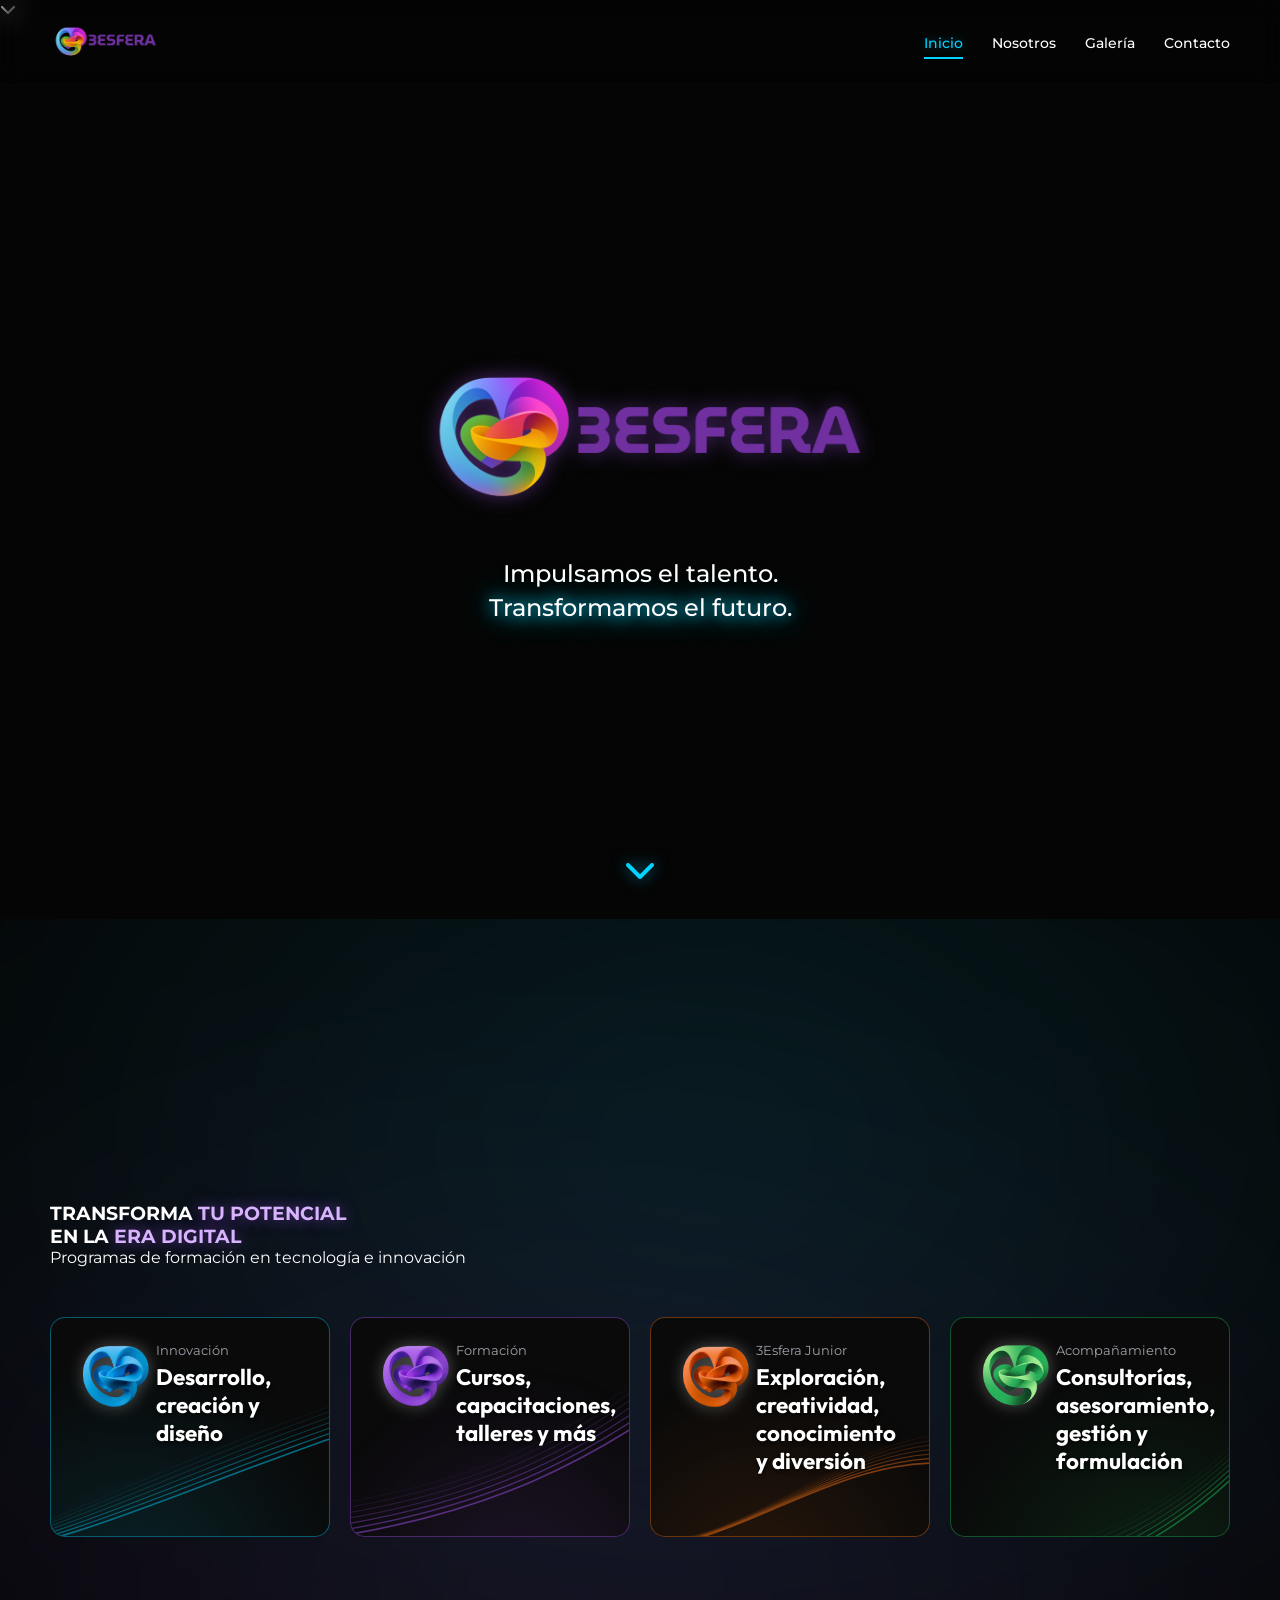
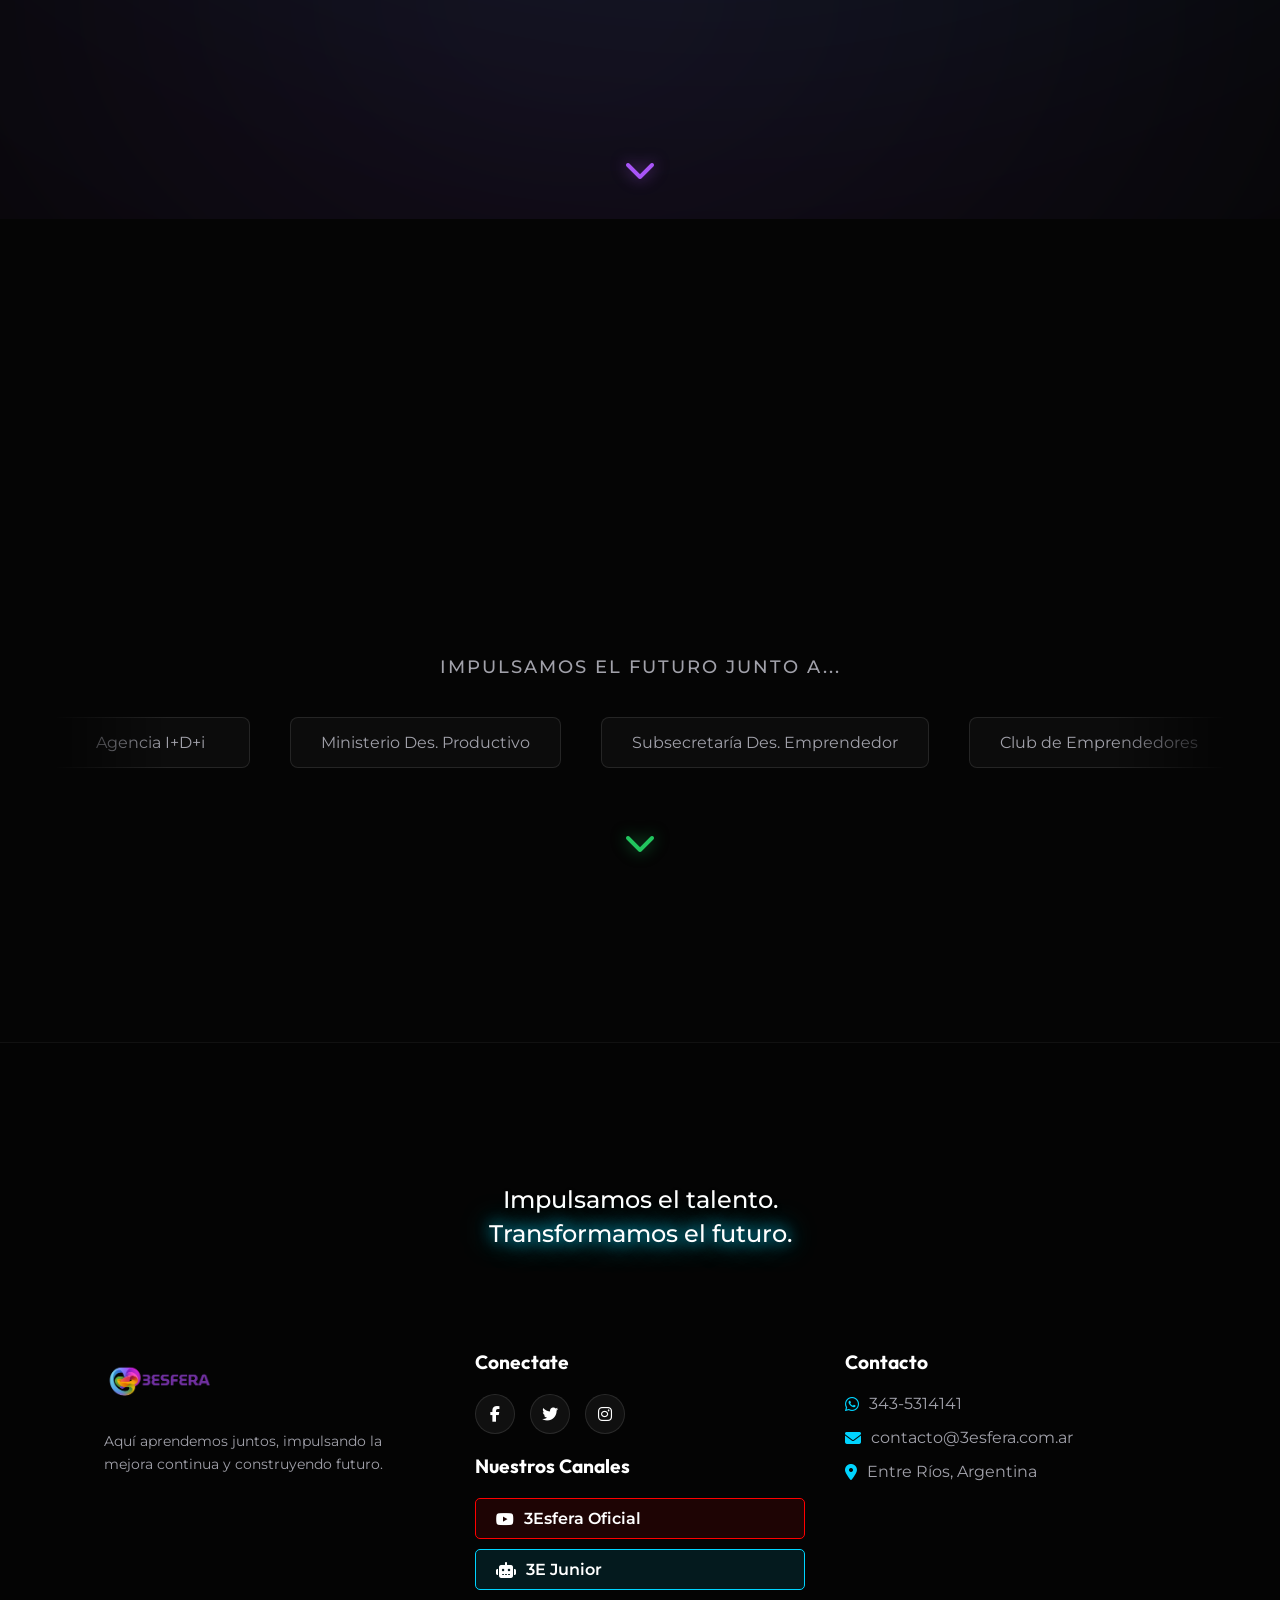
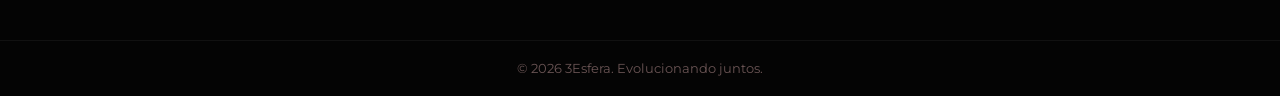
<file: index.html>
<!DOCTYPE html>
<html lang="es">
<head>
    <meta charset="UTF-8">
    <meta name="viewport" content="width=device-width, initial-scale=1.0">
    <title>3Esfera | Inicio</title>
    <link href="https://fonts.googleapis.com/css2?family=Montserrat:wght@400;600;700&family=Outfit:wght@300;500;700&display=swap" rel="stylesheet">
    <link rel="stylesheet" href="./style/style.css">
    <link rel="stylesheet" href="https://cdnjs.cloudflare.com/ajax/libs/font-awesome/6.4.0/css/all.min.css">
    <meta property="og:title" content="3Esfera | Hub de Innovación">
    <meta property="og:description" content="Impulsamos el talento y transformamos el futuro. Conocé nuestros trayectos formativos y servicios.">
    <meta property="og:image" content="https://3esfera.com.ar/assets/tu-imagen-de-portada.jpg">
    <meta property="og:url" content="https://3esfera.com.ar/">
    <link rel="icon" type="image/png" href="./assets/logo_youtube_3esfera.png">
    <meta name="description" content="3Esfera es un Hub de Innovación Abierta y Vinculación Ecosistémica. Impulsamos el talento y transformamos el futuro a través de la tecnología y la ciencia.">
</head>
<body>
    <div class="background-glow">
        <div class="glow-spot blue-top"></div>
        <div class="glow-spot orange-right"></div>
        <div class="glow-spot purple-mid"></div>
    </div>
    <div class="mobile-scroll-indicator" id="scrollIndicator">
        <div class="indicator-line"></div>
        <i class="fas fa-chevron-down"></i>
    </div>

    <nav class="navbar fade-in">
        <div class="logo-container">
            <a href="index.html"><img src="./assets/logo colores violeta.png" alt="3Esfera Logo" class="logo-img"></a>
        </div>
        <div class="nav-links" id="navLinks">
            <a href="index.html" class="active">Inicio</a>
            <a href="nosotros.html">Nosotros</a>
            <a href="galeria.html">Galería</a>
            <a href="contacto.html">Contacto</a>
            <!-- <button id="login-btn" class="nav-btn-glow">Acceso Alumnos</button> -->
        </div>
        <button class="mobile-menu-btn" id="mobileMenuBtn" aria-label="Abrir menú">
            <i class="fas fa-bars"></i>
        </button>
    </nav>
    <main>

    <section id="inicio" class="hero-section">
        <div class="hero-content scroll-animate">
            
            <div class="logo-anim-container">
                <span class="flare-top"></span>
                <img src="./assets/logo colores violeta.png" alt="3Esfera Logo" class="hero-main-logo">
                <span class="flare-bottom"></span>
            
            
                <h1 class="hero-title">Impulsamos el talento.<br><span class="text-glow-blue">Transformamos el futuro.</span></h1>
                <!-- <p class="hero-subtitle">En <span class="text-glow-blue"> 3Esfera</span> diseñamos experiencias educativas innovadoras en tecnología y habilidades digitales. La formulación y gention ágil de proyectos, procesos y equipos para empresas, instituciones y las nuevas generaciones. Aprender haciendo, crecer conectando. a través de la formación, la tecnología y el emprendedurismo colaborativo.</p> -->
                
            </div>
            <br>
            <!-- <a href="nosotros.html" class="cta-button blue-border">CONOCÉ NUESTRA MISIÓN</a> -->
        </div>
        <a href="#servicios" class="scroll-down-arrow arrow-blue"><i class="fas fa-chevron-down"></i></a>
    </section>

    <section id="servicios" class="courses-section">
        <div class="services-animated-bg">
            <div class="neon-wave wave-blue"></div>
            <div class="neon-wave wave-purple"></div>
        </div>
        <div class="courses-header scroll-animate">
            <h3>TRANSFORMA <span class="text-purple">TU POTENCIAL</span><br>EN LA <span class="text-purple">ERA DIGITAL</span></h3>
            <p>Programas de formación en tecnología e innovación</p>
            <!-- <button class="cta-small-button">VER TRAYECTOS</button> -->
        </div>
        <div class="cards-grid">
            <div class="course-card card-blue scroll-animate delay-1">
                <img src="./assets/azul.png" alt="Icono de Tecnología" class="card-image">
                <div class="card-content"><span class="card-label">Innovación</span><h3>Desarrollo, creación y diseño</h3></div>
            </div>
            <div class="course-card card-purple scroll-animate delay-2">
                <img src="./assets/violeta.png" alt="Icono de Tecnología" class="card-image">
                <div class="card-content"><span class="card-label">Formación</span><h3>Cursos, capacitaciones, talleres y más</h3></div>
            </div>
            <div class="course-card card-orange scroll-animate delay-3">
                <img src="./assets/naranja.png" alt="Icono de Tecnología" class="card-image">
                <div class="card-content"><span class="card-label">3Esfera Junior</span><h3>Exploración, creatividad, conocimiento y diversión</h3></div>
            </div>
            <div class="course-card card-green scroll-animate delay-4">
                <img src="./assets/verde.png" alt="Icono de Tecnología" class="card-image">
                <div class="card-content"><span class="card-label">Acompañamiento</span><h3>Consultorías, asesoramiento, gestión y formulación</h3></div>
            </div>
        </div>
        <a href="#impacto" class="scroll-down-arrow arrow-purple"><i class="fas fa-chevron-down"></i></a>
    </section>

    <section id="impacto" class="impact-section">
        <h2 class="section-title scroll-animate">NUESTRO IMPACTO REAL</h2>
        <div class="stats-container">
            <div class="stat-item scroll-animate delay-1">
                <div class="stat-icon blue-icon"><i class="fas fa-graduation-cap"></i></div> 
                <h3 class="stat-number text-blue">3000+</h3>
                <p class="stat-label">Personas y profesionales que potenciaron su perfil tecnológico.</p>
            </div>
            <div class="stat-item scroll-animate delay-2">
                <div class="stat-icon orange-icon"><i class="fas fa-user-check"></i></div>
                <h3 class="stat-number text-orange">75%</h3>
                <p class="stat-label">De nuestros alumnos completan sus trayectos formativos con éxito.</p>
            </div>
            <div class="stat-item scroll-animate delay-3">
                <div class="stat-icon green-icon"><i class="fas fa-chart-line"></i></div>
                <h3 class="stat-number text-green">90%</h3>
                <p class="stat-label">De los participantes aplican lo aprendido en sus tareas diarias.</p>
            </div>
        </div>
        <div class="logos-section scroll-animate">
            <h4>Impulsamos el futuro junto a...</h4>
            
            <div class="logos-carousel">
                <div class="logos-track">
                    <div class="logo-placeholder">Agencia I+D+i</div>
                    <div class="logo-placeholder">Ministerio Des. Productivo</div>
                    <div class="logo-placeholder">Subsecretaría Des. Emprendedor</div>
                    <div class="logo-placeholder">Club de Emprendedores</div> <div class="logo-placeholder">Agencia I+D+i</div>
                    <div class="logo-placeholder">Municipio de Hernández</div>
                    <div class="logo-placeholder">Municipio de Aranguren</div>
                    <div class="logo-placeholder">Ministerio Des. Productivo</div>
                    <div class="logo-placeholder">Subsecretaría Des. Emprendedor</div>
                    <div class="logo-placeholder">Club de Emprendedores</div>
                    <div class="logo-placeholder">Municipio de Hasenkamp</div>
                    <div class="logo-placeholder">Concejo General de Educación</div>
                    <div class="logo-placeholder">Municipio de San Benito</div>
                    <div class="logo-placeholder">HCD Paraná</div>
                    <div class="logo-placeholder">INES CONICET</div>
                    <div class="logo-placeholder">Municipio de Crespo</div>
                    <div class="logo-placeholder">MUCHOS ALIADOS Y AMIGOS MÁS</div>

                    <div class="logo-placeholder">Agencia I+D+i</div>
                    <div class="logo-placeholder">Ministerio Des. Productivo</div>
                    <div class="logo-placeholder">Subsecretaría Des. Emprendedor</div>
                    <div class="logo-placeholder">Club de Emprendedores</div> <div class="logo-placeholder">Agencia I+D+i</div>
                    <div class="logo-placeholder">Municipio de Hernández</div>
                    <div class="logo-placeholder">Municipio de Aranguren</div>
                    <div class="logo-placeholder">Ministerio Des. Productivo</div>
                    <div class="logo-placeholder">Subsecretaría Des. Emprendedor</div>
                    <div class="logo-placeholder">Club de Emprendedores</div>
                    <div class="logo-placeholder">Municipio de Hasenkamp</div>
                    <div class="logo-placeholder">Concejo General de Educación</div>
                    <div class="logo-placeholder">Municipio de San Benito</div>
                    <div class="logo-placeholder">HCD Paraná</div>
                    <div class="logo-placeholder">INES CONICET</div>
                    <div class="logo-placeholder">Municipio de Crespo</div>
                    <div class="logo-placeholder">MUCHOS ALIADOS Y AMIGOS MÁS</div>
                </div>
            </div>
            <br><br>
            <a href="#footer" class="scroll-down-arrow arrow-green"><i class="fas fa-chevron-down"></i></a>    
            <br><br><br><br>
        </div>
        
    </section>
    
    <footer id="footer" class="footer-section">
        <div class="pre-footer-title">
            <h1 class="hero-title">Impulsamos el talento.<br><span class="text-glow-blue">Transformamos el futuro.</span></h1>
        </div>
        <div class="footer-container">
            <div class="footer-col">
                
                <div class="logo-container footer-logo">
                    <img src="./assets/logo colores violeta.png" alt="3Esfera Logo" class="logo-img">
                    <!-- <span class="logo-text">3ESFERA</span> -->
                </div>
                <p class="footer-desc">Aquí aprendemos juntos, impulsando la mejora continua y construyendo futuro.</p>
            </div>
            <div class="footer-col">
                <h4>Conectate</h4>
                <div class="social-links">
                    <a href="https://facebook.com/3esferaparana" target="_blank" class="social-icon facebook" aria-label="Visitar nuestro Facebook">
                    <i class="fab fa-facebook-f"></i></a>
                    <a href="https://twitter.com/esfera_3" target="_blank" class="social-icon twitter" aria-label="Visitar nuestro Twitter">
                    <i class="fab fa-twitter"></i></a>
                    <a href="https://instagram.com/tresesfera" target="_blank" class="social-icon instagram" aria-label="Visitar nuestro Instagram">
                    <i class="fab fa-instagram"></i></a>
                </div>
                <h4 class="mt-20">Nuestros Canales</h4>
                <div class="youtube-links">
                    <a href="https://www.youtube.com/@3Esfera" target="_blank" class="yt-btn"><i class="fab fa-youtube"></i> 3Esfera Oficial</a>
                    <a href="https://www.youtube.com/@3EJunior" target="_blank" class="yt-btn junior"><i class="fas fa-robot"></i> 3E Junior</a>
                </div>
            </div>
            <div class="footer-col">
                <h4>Contacto</h4>
                <ul class="contact-list">
                    <li><i class="fab fa-whatsapp"></i> 343-5314141</li>
                    <li><i class="fas fa-envelope"></i> contacto@3esfera.com.ar</li>
                    <li><i class="fas fa-map-marker-alt"></i> Entre Ríos, Argentina</li>
                </ul>
            </div>
        </div>
        <div class="footer-bottom"><p>&copy; 2026 3Esfera. Evolucionando juntos.</p></div>
    </footer>

    <script src="./js/script.js"></script>
</body>
</html>
</file>
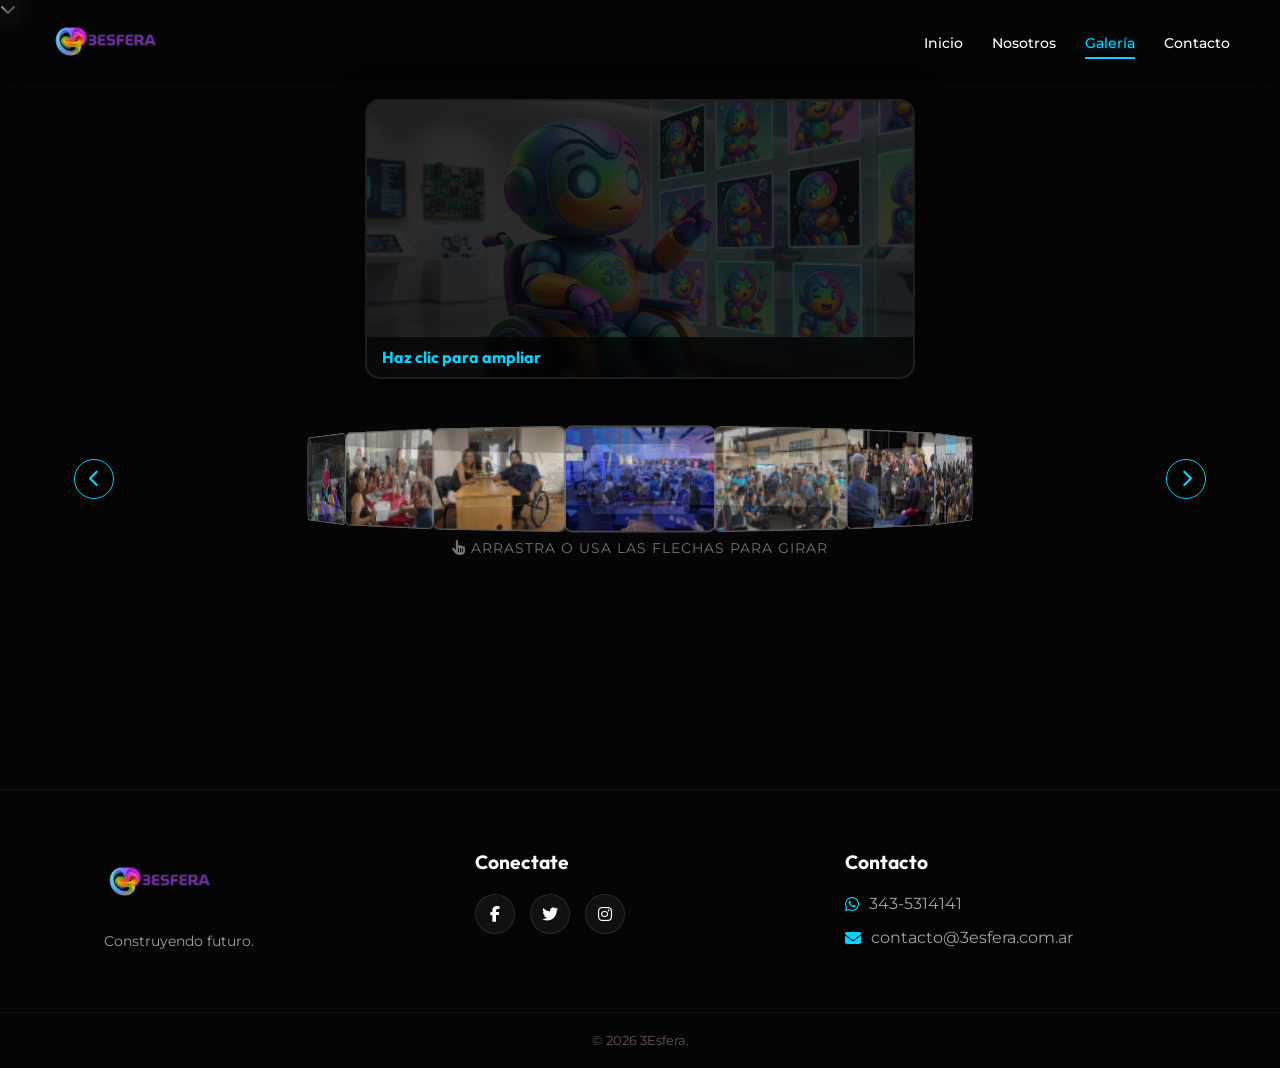
<file: galeria.html>
<!DOCTYPE html>
<html lang="es">
<head>
    <meta charset="UTF-8">
    <meta name="viewport" content="width=device-width, initial-scale=1.0">
    <title>3Esfera | Galería</title>
    <link href="https://fonts.googleapis.com/css2?family=Montserrat:wght@400;600;700&family=Outfit:wght@300;500;700&display=swap" rel="stylesheet">
    <link rel="stylesheet" href="./style/style.css">
    <link rel="stylesheet" href="https://cdnjs.cloudflare.com/ajax/libs/font-awesome/6.4.0/css/all.min.css">
    <meta property="og:title" content="3Esfera | Hub de Innovación">
    <meta property="og:description" content="Impulsamos el talento y transformamos el futuro. Conocé nuestros trayectos formativos y servicios.">
    <meta property="og:image" content="https://3esfera.com.ar/assets/tu-imagen-de-portada.webp">
    <meta property="og:url" content="https://3esfera.com.ar/">
    <link rel="icon" type="image/png" href="./assets/logo_youtube_3esfera.png">
    <meta name="description" content="Explorá la galería de imágenes de 3Esfera. Reviví nuestros eventos, talleres y el ecosistema de innovación.">
</head>
<body>
    <div class="background-glow">
        <div class="glow-spot blue-top"></div>
        <div class="glow-spot orange-right"></div>
    </div>
        <div class="mobile-scroll-indicator" id="scrollIndicator">
        <div class="indicator-line"></div>
        <i class="fas fa-chevron-down"></i>
    </div>

    <nav class="navbar fade-in">
        <div class="logo-container">
            <a href="index.html"><img src="./assets/logo colores violeta.png" alt="3Esfera Logo" class="logo-img"></a>
        </div>
        <div class="nav-links" id="navLinks">
            <a href="index.html">Inicio</a>
            <a href="nosotros.html">Nosotros</a>
            <a href="galeria.html" class="active">Galería</a>
            <a href="contacto.html">Contacto</a>
            <!-- <button id="login-btn" class="nav-btn-glow">Acceso Alumnos</button> -->
        </div>
        <button class="mobile-menu-btn" id="mobileMenuBtn">
            <i class="fas fa-bars"></i>
        </button>
    </nav>
    <main>
    <section class="gallery-page-section page-padding">

        
        <div class="main-viewer scroll-animate" onclick="openModal()">
        <img id="main-display" src="./assets/Foto1.png" style="opacity: 0.2;" onerror="this.src='https://placehold.co/800x500/111/333?text=Selecciona+una+imagen'" alt="Visor Principal">
            <div class="viewer-overlay">
                <h3 id="viewer-title">Haz clic para ampliar</h3>
            </div>
            <div class="zoom-icon"><i class="fas fa-expand"></i></div>
        </div>

        <div class="carousel-3d-wrapper scroll-animate delay-2" id="carouselWrapper">
            
            <button class="side-arrow left" id="prevBtn"><i class="fas fa-chevron-left"></i></button>

            <div class="carousel-3d-container">
                <div class="carousel-3d" id="carousel3D">
                    <div class="carousel-cell" onclick="event.stopPropagation(); changeImage('./galeria/Foto_b.webp', 'Campus Party: Panel sobre diseño para emprendimientos de la economía del conocimiento.')"><img src="./galeria/Foto_b.webp" alt="Campus Party: Panel sobre diseño para emprendimientos de la economía del conocimiento."></div>
                    <div class="carousel-cell" onclick="event.stopPropagation(); changeImage('./galeria/Foto_ah.webp', 'Jornada de innovación ENET n° 100.')"><img src="./galeria/Foto_ah.webp" alt="Jornada de innovación ENET n° 100."></div>
                    <div class="carousel-cell" onclick="event.stopPropagation(); changeImage('./galeria/Foto_bf.webp', 'Jornada CDE con estudiantes')"><img src="./galeria/Foto_bf.webp" alt="Jornada CDE con estudiantes"></div>
                    <div class="carousel-cell" onclick="event.stopPropagation(); changeImage('./galeria/Foto_e.webp', 'Club de Emprendedores: Curso Emprendedurismo, Municipio de Crespo')"><img src="./galeria/Foto_e.webp" alt="Club de Emprendedores: Curso Emprendedurismo, Municipio de Crespo"></div>
                    <div class="carousel-cell" onclick="event.stopPropagation(); changeImage('./galeria/Foto_bg.webp', 'Reconocimiento MinCyt de Nación, Agencia IDI - Programa Tecnotecas')"><img src="./galeria/Foto_bg.webp" alt="Reconocimiento MinCyt de Nación, Agencia IDI - Programa Tecnotecas"></div>
                    <div class="carousel-cell" onclick="event.stopPropagation(); changeImage('./galeria/Foto_az.webp', 'Charla Politicas publicas para jovenes')"><img src="./galeria/Foto_az.webp" alt="Charla Politicas publicas para jovenes"></div>
                    <div class="carousel-cell" onclick="event.stopPropagation(); changeImage('./galeria/Foto_ai.webp', 'ConerTech: Participación como jurados de proyectos Hackaton')"><img src="./galeria/Foto_ai.webp" alt="ConerTech: Participación como jurados de proyectos Hackaton"></div>
                    <div class="carousel-cell" onclick="event.stopPropagation(); changeImage('./galeria/Foto_ay.webp', 'Club de Emprendedores: Curso Emprendedurismo, Municipios de Aranguren y Hernandez')"><img src="./galeria/Foto_ay.webp" alt="Club de Emprendedores: Curso Emprendedurismo, Municipios de Aranguren y Hernandez"></div>                                        
                    <div class="carousel-cell" onclick="event.stopPropagation(); changeImage('./galeria/Foto_u.webp', 'Jornada mujeres en acción Municipalidad Maria Grande teller de empredndedurismo')"><img src="./galeria/Foto_u.webp" alt="Jornada mujeres en acción Municipalidad Maria Grande teller de empredndedurismo"></div>
                    <div class="carousel-cell" onclick="event.stopPropagation(); changeImage('./galeria/Foto_ao.webp', 'Scouts Paraná: Jornada de formación Relevamiento de accesibilidad edilicia')"><img src="./galeria/Foto_ao.webp" alt="Scouts Paraná: Jornada de formación Relevamiento de accesibilidad edilicia"></div>                                        
                    <div class="carousel-cell" onclick="event.stopPropagation(); changeImage('./galeria/Foto_x3.webp', 'Semana de la Ciencia: disertación sobre innovación abierta – FCG (UADER)')"><img src="./galeria/Foto_x3.webp" alt="Semana de la Ciencia: disertación sobre innovación abierta – FCG (UADER)"></div>
                    <div class="carousel-cell" onclick="event.stopPropagation(); changeImage('./galeria/Foto_be.webp', 'Jornada Para estudiantes CDE')"><img src="./galeria/Foto_be.webp" alt="Jornada Para estudiantes CDE"></div>
                    <div class="carousel-cell" onclick="event.stopPropagation(); changeImage('./galeria/Foto_x.webp', 'Rover Moot Scouts Interamericano: taller sobre trabajo en equipo y liderazgo')"><img src="./galeria/Foto_x.webp" alt="Rover Moot Scouts Interamericano: taller sobre trabajo en equipo y liderazgo"></div>
                    <div class="carousel-cell" onclick="event.stopPropagation(); changeImage('./galeria/Foto_w.webp', 'Charla: Oportunidades para emprendedores y turismo accesible – FCG (UADER)')"><img src="./galeria/Foto_w.webp" alt="Charla: Oportunidades para emprendedores y turismo accesible – FCG (UADER)"></div>                                                                                                    <div class="carousel-cell" onclick="event.stopPropagation(); changeImage('./galeria/Foto_1.webp', 'Teller sobre emprendimientos de la economia del conocimiento - I.P.E.T Juan XXIII')"><img src="./galeria/Foto_1.webp"></div>
                    <div class="carousel-cell" onclick="event.stopPropagation(); changeImage('./galeria/foto_dc.webp', 'Distrito del Conocimiento: Acompañamiento Jornada de formacón - Subsecretaría CyT Paraná')"><img src="./galeria/foto_dc.webp" alt="Distrito del Conocimiento: Acompañamiento Jornada de formacón - Subsecretaría CyT Paraná"></div>
                    <div class="carousel-cell" onclick="event.stopPropagation(); changeImage('./galeria/Foto_ae.webp', 'Tutoria: Argentina Programa - Min. de Economía de la Nación')"><img src="./galeria/Foto_ae.webp" alt="Tutoria: Argentina Programa - Min. de Economía de la Nación"></div>
                    <div class="carousel-cell" onclick="event.stopPropagation(); changeImage('./galeria/foto_glo.webp', 'Cierre Concejo deliberante estudiantil taller Rol de concejales' )"><img src="./galeria/foto_glo.webp" alt="Cierre Concejo deliberante estudiantil taller Rol de concejales"></div>
                    <div class="carousel-cell" onclick="event.stopPropagation(); changeImage('./galeria/Foto_an.webp', 'Coordinacion de equipo: Programa Mujeres que Transforman - Coca-Cola FEMSA Argentina' )"><img src="./galeria/Foto_an.webp" alt="Coordinacion de equipo: Programa Mujeres que Transforman - Coca-Cola FEMSA Argentina"></div>
                    <div class="carousel-cell" onclick="event.stopPropagation(); changeImage('./galeria/Foto_x5.webp', 'Acuerdo de colaboración con la Dirección de Emprendedurismo del Municipio de Quilmes – Buenos Aires')"><img src="./galeria/Foto_x5.webp" alt="Acuerdo de colaboración con la Dirección de Emprendedurismo del Municipio de Quilmes – Buenos Aires"></div>
                    <div class="carousel-cell" onclick="event.stopPropagation(); changeImage('./galeria/Foto_x6.webp', 'INES CONICET-UNER: Proyecto Fortalecimiento de Habilidades Personales y Gestión El Aromo. Reconquista - Santa Fé')"><img src="./galeria/Foto_x6.webp" alt="INES CONICET-UNER: Proyecto Fortalecimiento de Habilidades Personales y Gestión El Aromo. Reconquista - Santa Fé"></div>                                                                                                    
                </div>
            </div>

            <button class="side-arrow right" id="nextBtn"><i class="fas fa-chevron-right"></i></button>
            
        </div>
        
        <p class="gallery-instruction" style="margin-top: -20px; margin-bottom: 50px; opacity: 0.7;">
            <i class="fas fa-hand-pointer"></i> Arrastra o usa las flechas para girar
        </p>
    </section>

    <div id="imageModal" class="modal">
        <span class="close-modal" onclick="closeModal()">&times;</span>
        <img class="modal-content" id="img01">
        <div id="caption"></div>
    </div>
    </main>
    <footer class="footer-section">
        <div class="footer-container">
            <div class="footer-col">
                <div class="logo-container footer-logo">
                    <img src="./assets/logo colores violeta.png" alt="3Esfera Logo" class="logo-img">
                    <!-- <span class="logo-text">3ESFERA</span> -->
                </div>
                <p class="footer-desc">Construyendo futuro.</p>
            </div>
            <div class="footer-col">
                <h4>Conectate</h4>
                <div class="social-links">
                    <a href="https://facebook.com/3esferaparana" target="_blank" class="social-icon facebook"><i class="fab fa-facebook-f"></i></a>
                    <a href="https://twitter.com/esfera_3" target="_blank" class="social-icon twitter"><i class="fab fa-twitter"></i></a>
                    <a href="https://instagram.com/tresesfera" target="_blank" class="social-icon instagram"><i class="fab fa-instagram"></i></a>
                </div>
            </div>
            <div class="footer-col">
                <h4>Contacto</h4>
                <ul class="contact-list">
                    <li><i class="fab fa-whatsapp"></i> 343-5314141</li>
                    <li><i class="fas fa-envelope"></i> contacto@3esfera.com.ar</li>
                </ul>
            </div>
        </div>
        <div class="footer-bottom"><p>&copy; 2026 3Esfera.</p></div>
    </footer>

    <script src="./js/script.js"></script>
</body>
</html>
</file>
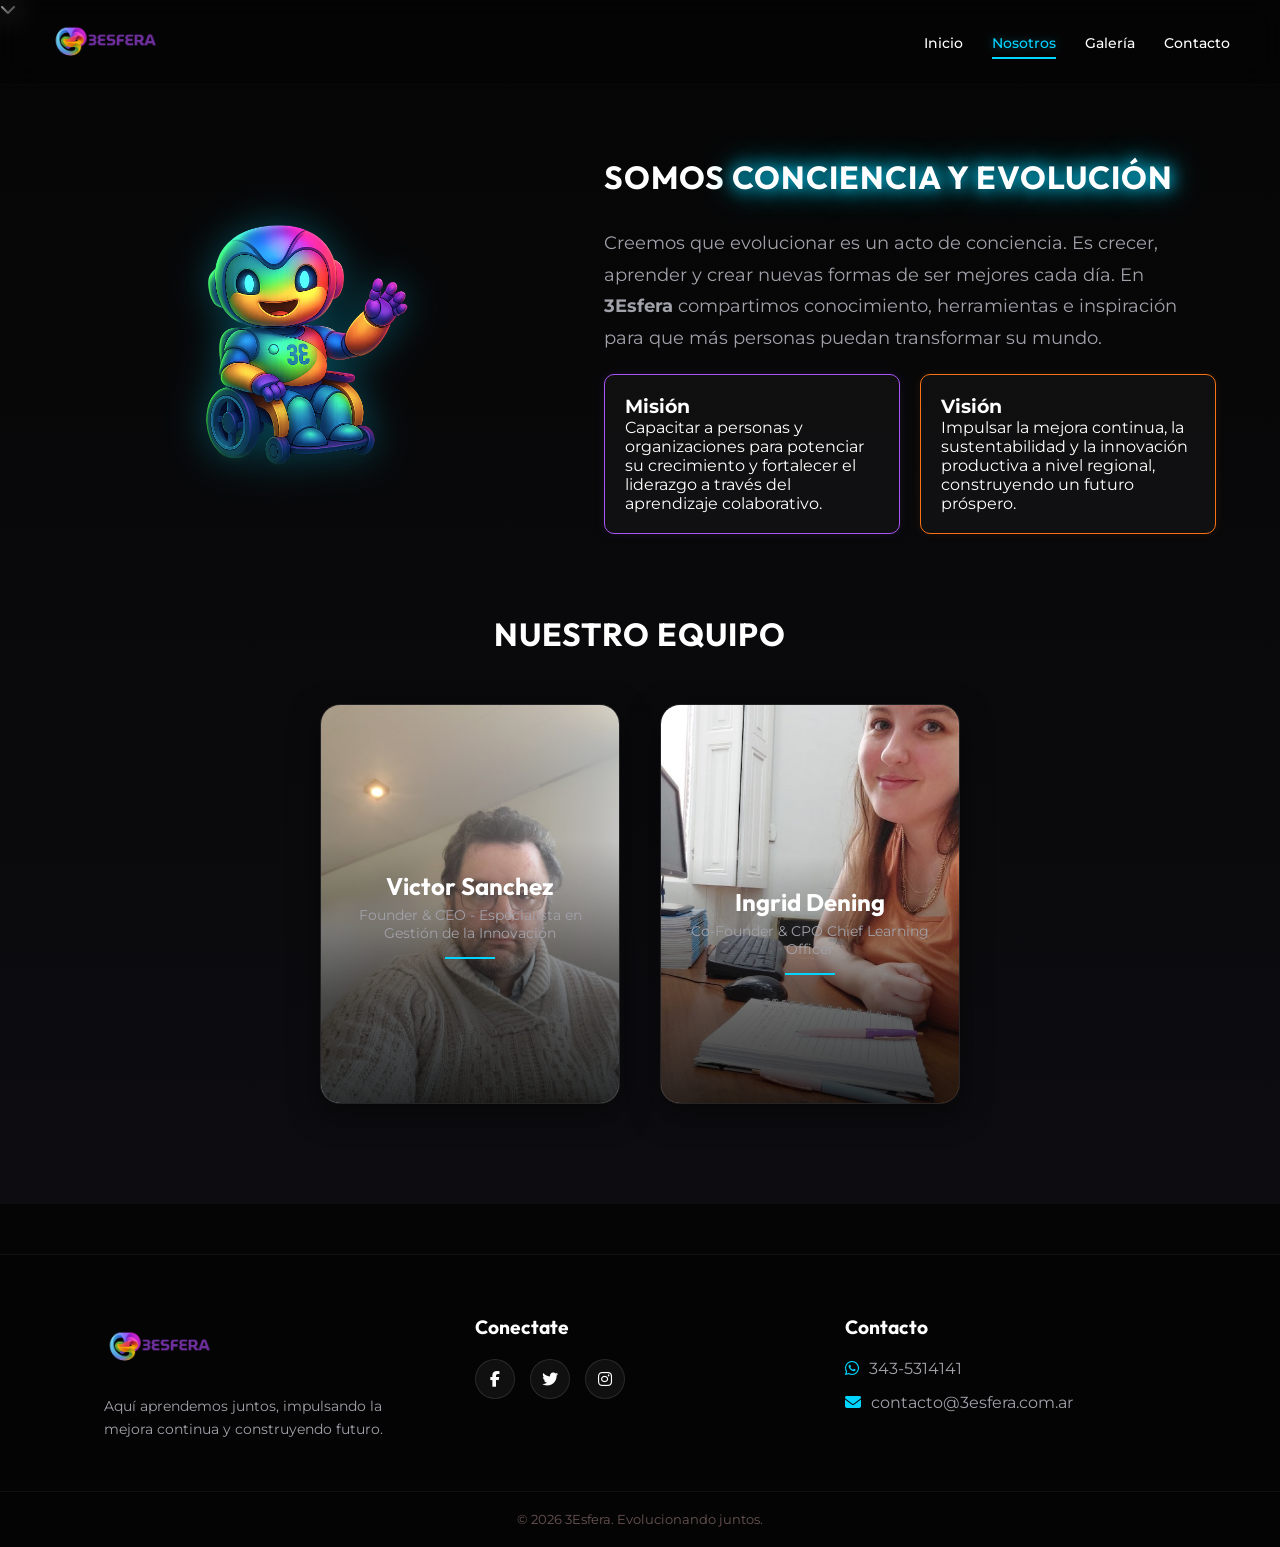
<file: nosotros.html>
<!DOCTYPE html>
<html lang="es">
<head>
    <meta charset="UTF-8">
    <meta name="viewport" content="width=device-width, initial-scale=1.0">
    <title>3Esfera | Nosotros</title>
    <link href="https://fonts.googleapis.com/css2?family=Montserrat:wght@400;600;700&family=Outfit:wght@300;500;700&display=swap" rel="stylesheet">
    <link rel="stylesheet" href="./style/style.css">
    <link rel="stylesheet" href="https://cdnjs.cloudflare.com/ajax/libs/font-awesome/6.4.0/css/all.min.css">
    <meta property="og:title" content="3Esfera | Hub de Innovación">
    <meta property="og:description" content="Impulsamos el talento y transformamos el futuro. Conocé nuestros trayectos formativos y servicios.">
    <meta property="og:image" content="https://3esfera.com.ar/assets/tu-imagen-de-portada.jpg">
    <meta property="og:url" content="https://3esfera.com.ar/">
    <link rel="icon" type="image/png" href="./assets/logo_youtube_3esfera.png">
    <meta name="description" content="Conocé al equipo detrás de 3Esfera. Somos conciencia y evolución, impulsando el talento y la innovación tecnológica.">
</head>
<body>
    <div class="background-glow">
        <div class="glow-spot blue-top"></div>
        <div class="glow-spot purple-mid"></div>
    </div>
        <div class="mobile-scroll-indicator" id="scrollIndicator">
        <div class="indicator-line"></div>
        <i class="fas fa-chevron-down"></i>
    </div>

    <nav class="navbar fade-in">
        <div class="logo-container">
            <a href="index.html"><img src="./assets/logo colores violeta.png" alt="3Esfera Logo" class="logo-img"></a>
        </div>
        <div class="nav-links" id="navLinks">
            <a href="index.html">Inicio</a>
            <a href="nosotros.html" class="active">Nosotros</a>
            <a href="galeria.html">Galería</a>
            <a href="contacto.html">Contacto</a>
            <!-- <button id="login-btn" class="nav-btn-glow">Acceso Alumnos</button> -->
        </div>
        <button class="mobile-menu-btn" id="mobileMenuBtn">
            <i class="fas fa-bars"></i>
        </button>
    </nav>
    <main>
    <section class="about-section page-padding">
        <div> <br><br> </div>
        <div class="about-container">
            
            <div class="about-image scroll-animate">
                <img src="./assets/logo_youtube_junior.png" alt="Junior Mascota 3Esfera" class="mascot-img">
            </div>

            <div class="about-content scroll-animate delay-2">
                <h2 class="section-title text-left">SOMOS <span class="text-glow-blue">CONCIENCIA Y EVOLUCIÓN</span></h2>
                <p class="about-text">
                    Creemos que evolucionar es un acto de conciencia. Es crecer, aprender y crear nuevas formas de ser mejores cada día.
                    En <strong>3Esfera</strong> compartimos conocimiento, herramientas e inspiración para que más personas puedan transformar su mundo.
                </p>
                <div class="mission-vision-grid">
                    <div class="mv-card border-purple">
                        <h3>Misión</h3>
                        <p>Capacitar a personas y organizaciones para potenciar su crecimiento y fortalecer el liderazgo a través del aprendizaje colaborativo.</p>
                    </div>
                    <div class="mv-card border-orange">
                        <h3>Visión</h3>
                        <p>Impulsar la mejora continua, la sustentabilidad y la innovación productiva a nivel regional, construyendo un futuro próspero.</p>
                    </div>
                </div>
            </div>
            
        </div>

        <div class="team-section scroll-animate">
            <h2 class="section-title center">NUESTRO EQUIPO</h2>
            <div class="team-grid">
                <div class="team-card">
                    <div class="team-img-wrapper">
                        <img src="./galeria/Foto_jj.webp" onerror="this.src='https://placehold.co/300x400/111/333?text=Integrante+1'" alt="Miembro del Equipo">
                        <div class="team-info">
                            <h3>Victor Sanchez</h3>
                            <p>Founder & CEO - Especialista en Gestión de la Innovación</p>
                            <span class="neon-divider"></span>
                            <p class="team-bio">"Estrategia e Innovación Tecnológica. Especialista en convertir ideas complejas en tecnología real. Mi enfoque une la investigación (I+D+i) con la educación universitaria para liderar el desarrollo de empresas que transforman el ecosistema regional."</p>
                        </div>
                    </div>
                </div>
                <div class="team-card">
                    <div class="team-img-wrapper">
                        <img src="./galeria/Foto_ag.webp" onerror="this.src='https://placehold.co/300x400/111/333?text=Integrante+2'" alt="Miembro del Equipo">
                        <div class="team-info">
                            <h3>Ingrid Dening</h3>
                            <p>Co-Founder & CPO Chief Learning Officer</p>
                            <span class="neon-divider"></span>
                            <p class="team-bio">Producto y Experiencia de Aprendizaje. Arquitecta de experiencias educativas. Mi misión es transformar la tecnología en productos intuitivos y pedagógicos, asegurando que cada proceso de aprendizaje sea innovador, humano y de alto impacto."</p>
                        </div>
                    </div>
                </div>
            </div>
        </div>
    </section>
    </main>
    <footer class="footer-section">
        <div class="footer-container">
            <div class="footer-col">
                <div class="logo-container footer-logo">
                    <img src="./assets/logo colores violeta.png" alt="3Esfera Logo" class="logo-img">
                    <!-- <span class="logo-text">3ESFERA</span> -->
                </div>
                <p class="footer-desc">Aquí aprendemos juntos, impulsando la mejora continua y construyendo futuro.</p>
            </div>
            <div class="footer-col">
                <h4>Conectate</h4>
                <div class="social-links">
                    <a href="https://facebook.com/3esferaparana" target="_blank" class="social-icon facebook"><i class="fab fa-facebook-f"></i></a>
                    <a href="https://twitter.com/esfera_3" target="_blank" class="social-icon twitter"><i class="fab fa-twitter"></i></a>
                    <a href="https://instagram.com/tresesfera" target="_blank" class="social-icon instagram"><i class="fab fa-instagram"></i></a>
                </div>
            </div>
            <div class="footer-col">
                <h4>Contacto</h4>
                <ul class="contact-list">
                    <li><i class="fab fa-whatsapp"></i> 343-5314141</li>
                    <li><i class="fas fa-envelope"></i> contacto@3esfera.com.ar</li>
                </ul>
            </div>
        </div>
        <div class="footer-bottom"><p>&copy; 2026 3Esfera. Evolucionando juntos.</p></div>
    </footer>

    <script src="./js/script.js"></script>
</body>
</html>
</file>
<file: style/style.css>
.mobile-caption { display: none; }
/* =========================================
   1. VARIABLES Y CONFIGURACIÓN BASE
   ========================================= */
:root {
    --bg-dark: #050505; --card-bg: #0a0a0a; --text-white: #ffffff; --text-gray: #a1a1aa;
    --neon-blue: #00d4ff; --neon-orange: #f97316; --neon-purple: #a855f7; --neon-green: #22c55e;
    --font-main: 'Outfit', sans-serif; --font-body: 'Montserrat', sans-serif;
}

* { margin: 0; padding: 0; box-sizing: border-box; scroll-behavior: smooth; }

html, body { background-color: var(--bg-dark); color: var(--text-white); font-family: var(--font-body); overflow-x: hidden; width: 100%; }



/* =========================================
   2. FONDO AMBIENTAL
   ========================================= */
.background-glow { position: fixed; top: 0; left: 0; width: 100%; height: 100%; z-index: -1; pointer-events: none; }
.glow-spot { position: absolute; border-radius: 50%; filter: blur(100px); opacity: 0.4; }
.blue-top { top: -10%; left: -10%; width: 50vw; height: 50vw; background: radial-gradient(circle, var(--neon-blue), transparent 70%); }
.orange-right { bottom: 10%; right: -10%; width: 40vw; height: 40vw; background: radial-gradient(circle, var(--neon-orange), transparent 70%); }
.purple-mid { top: 40%; left: 30%; width: 30vw; height: 30vw; background: radial-gradient(circle, var(--neon-purple), transparent 80%); opacity: 0.7; }

/* =========================================
   3. NAVEGACIÓN
   ========================================= */
.navbar { display: flex; justify-content: space-between; align-items: center; padding: 10px 50px; position: fixed; top: 0; width: 100%; z-index: 1000; background: rgba(5, 5, 5, 0.091); backdrop-filter: blur(12px); border-bottom: 1px solid rgba(255, 255, 255, 0.014); }
.logo-container { display: flex; align-items: center; gap: 10px; }
.logo-img { height: 60px; }
.nav-links a { color: var(--text-white); text-decoration: none; margin-left: 25px; font-size: 0.9rem; transition: color 0.3s; font-weight: 500; }
.nav-links a:hover, .nav-links a.active { color: var(--neon-blue); text-shadow: 0 0 10px rgba(0,212,255,0.4); }
.nav-links a.active { border-bottom: 2px solid var(--neon-blue); padding-bottom: 5px; }

.mobile-menu-btn { display: none; }
.page-padding { padding-top: 140px; padding-bottom: 80px; min-height: 80vh; }

/* =========================================
   4. INICIO Y ANIMACIONES
   ========================================= */
.hero-section { min-height: 100vh; display: flex; flex-direction: column; justify-content: center; align-items: center; text-align: center; padding: 100px 20px 60px 20px; position: relative; overflow-x: hidden; }
.logo-anim-container { position: relative; display: block; margin: 0 auto -20px auto; max-width: 550px; width: 100%; margin-bottom: 30px; }
.hero-main-logo { max-width: 450px; width: 100%; height: auto; display: block; margin: 0 auto; filter: drop-shadow(0 0 10px rgba(168, 85, 247, 0.4)); }
.flare-top, .flare-bottom { position: absolute; height: 3px; width: 150px; opacity: 0; z-index: 10; pointer-events: none; }
.flare-top { top: -5px; left: 0; background: linear-gradient(to right, transparent 0%, rgba(168, 85, 247, 0.8) 70%, #fff 100%); box-shadow: 15px 0 20px rgba(168, 85, 247, 1); border-radius: 0 50% 50% 0; animation: laser-top-run 20s infinite linear; }
.flare-bottom { bottom: -5px; right: 0; background: linear-gradient(to left, transparent 0%, rgba(168, 85, 247, 0.8) 70%, #fff 100%); box-shadow: -15px 0 20px rgba(168, 85, 247, 1); border-radius: 50% 0 0 50%; animation: laser-bottom-run 20s infinite linear; }

@keyframes laser-top-run { 0% { left: -150px; opacity: 0; } 2% { opacity: 1; } 15% { left: 100%; opacity: 1; transform: translateX(0); } 20% { left: 100%; opacity: 0; transform: translateX(40vw); } 100% { left: 100%; opacity: 0; transform: translateX(40vw); } }
@keyframes laser-bottom-run { 0% { right: -150px; opacity: 0; } 48% { right: -150px; opacity: 0; } 50% { opacity: 1; } 65% { right: 100%; opacity: 1; transform: translateX(0); } 70% { right: 100%; opacity: 0; transform: translateX(-40vw); } 100% { right: 100%; opacity: 0; transform: translateX(-40vw); } }

.hero-title { font-size: 1.5rem; font-weight: 500; margin-top: 0; margin-bottom: 20px; line-height: 1.4; text-shadow: 0 2px 4px rgba(0,0,0,0.8); }
.text-glow-blue { color: var(--text-white); text-shadow: 0 0 15px var(--neon-blue), 0 0 30px var(--neon-blue); }

.scroll-down-arrow { position: absolute; bottom: 30px; left: 50%; transform: translateX(-50%); font-size: 2rem; text-decoration: none; z-index: 10; transition: 0.3s ease; animation: bounce 2s infinite; }
.scroll-down-arrow.arrow-blue { color: var(--neon-blue); text-shadow: 0 0 15px rgba(0, 212, 255, 0.6); }
.scroll-down-arrow.arrow-purple { color: var(--neon-purple); text-shadow: 0 0 15px rgba(168, 85, 247, 0.6); }
.scroll-down-arrow.arrow-green { color: var(--neon-green); text-shadow: 0 0 15px rgba(34, 197, 94, 0.6); }
.scroll-down-arrow:hover { color: #fff; animation-play-state: paused; transform: translateX(-50%) scale(1.2); }
@keyframes bounce { 0%, 20%, 50%, 80%, 100% { transform: translateX(-50%) translateY(0); } 40% { transform: translateX(-50%) translateY(-20px); } 60% { transform: translateX(-50%) translateY(-10px); } }

/* =========================================
   5. SERVICIOS Y TARJETAS
   ========================================= */
.courses-section { padding: 100px 50px; min-height: 100vh; display: flex; flex-direction: column; justify-content: center; position: relative; overflow: hidden; z-index: 1; }
.services-animated-bg { position: absolute; top: 0; left: 0; width: 100%; height: 100%; z-index: -1; pointer-events: none; }
.neon-wave { position: absolute; border-radius: 50%; filter: blur(80px); mix-blend-mode: screen; }
.wave-blue { top: -50%; left: -20%; width: 150%; height: 150%; background: radial-gradient(ellipse at center, var(--neon-blue), transparent 70%); opacity: 0.1; animation: waveFloat1 25s infinite alternate ease-in-out; transform-origin: 40% 40%; }
.wave-purple { bottom: -50%; right: -20%; width: 150%; height: 150%; background: radial-gradient(ellipse at center, var(--neon-purple), transparent 70%); opacity: 0.1; animation: waveFloat2 30s infinite alternate-reverse ease-in-out; transform-origin: 60% 60%; }

@keyframes waveFloat1 { 0% { transform: rotate(0deg) translate(0, 0) scale(1); } 100% { transform: rotate(15deg) translate(5%, 5%) scale(1.1); } }
@keyframes waveFloat2 { 0% { transform: rotate(0deg) translate(0, 0) scale(1); } 100% { transform: rotate(-10deg) translate(-5%, 2%) scale(1.05); } }

.courses-header { margin-bottom: 50px; max-width: 600px; position: relative; z-index: 2; }
.courses-header h2 { font-family: var(--font-main); font-size: 2.5rem; margin-bottom: 15px; }
.text-purple { color: #d8b4fe; text-shadow: 0 0 15px rgba(168, 85, 247, 0.6); }

.cards-grid { display: grid; grid-template-columns: repeat(auto-fit, minmax(250px, 1fr)); gap: 20px; position: relative; z-index: 2; }
.course-card { height: 220px; border-radius: 15px; background-color: #0a0a0a; border: 1px solid rgba(255, 255, 255, 0.1); position: relative; overflow: hidden; cursor: pointer; transition: 0.3s ease; display: flex; align-items: flex-start; justify-content: flex-start; padding: 25px; }
.course-card::before { content: ''; position: absolute; top: 0; left: 0; right: 0; bottom: 0; opacity: 0.6; z-index: 1; transition: 0.3s ease; }
.card-content { position: relative; z-index: 2; width: 100%; text-align: left; }
.card-image { width: 80px; height: auto; margin-bottom: 20px; position: relative; z-index: 2; filter: drop-shadow(0 0 8px rgba(255, 255, 255, 0.3)); transition: 0.3s ease; }
.course-card:hover .card-image { transform: translateY(-5px) scale(1.05); }
.card-label { font-size: 0.8rem; color: var(--text-gray); display: block; margin-bottom: 5px; }
.course-card h3 { font-family: var(--font-main); font-size: 1.4rem; text-shadow: 0 2px 4px rgba(0,0,0,0.8); margin: 0; }

.card-blue { border-color: rgba(0, 212, 255, 0.4); }
.card-blue::before { background: radial-gradient(circle at 30% 120%, rgba(0, 212, 255, 0.2), transparent 70%), url("data:image/svg+xml,%3Csvg xmlns='http://www.w3.org/2000/svg' viewBox='0 0 400 200' fill='none' stroke='%2300d4ff'%3E%3Cpath d='M-20,220 C100,180 200,120 420,50' stroke-width='0.5' opacity='0.2'/%3E%3Cpath d='M-20,220 C100,185 200,125 420,55' stroke-width='0.6' opacity='0.3'/%3E%3Cpath d='M-20,220 C100,190 200,130 420,60' stroke-width='0.7' opacity='0.4'/%3E%3Cpath d='M-20,220 C100,195 200,135 420,65' stroke-width='0.8' opacity='0.5'/%3E%3Cpath d='M-20,220 C100,200 200,140 420,70' stroke-width='1.0' opacity='0.6'/%3E%3Cpath d='M-20,220 C100,205 200,145 420,75' stroke-width='1.2' opacity='0.7'/%3E%3Cpath d='M-20,220 C100,210 200,150 420,80' stroke-width='1.5' opacity='0.8'/%3E%3C/svg%3E"); background-size: cover; background-position: center bottom; background-repeat: no-repeat; }
.card-blue:hover { box-shadow: 0 0 25px rgba(0, 212, 255, 0.4); border-color: var(--neon-blue); }

.card-purple { border-color: rgba(168, 85, 247, 0.4); }
.card-purple::before { background: radial-gradient(circle at 60% 120%, rgba(168, 85, 247, 0.2), transparent 70%), url("data:image/svg+xml,%3Csvg xmlns='http://www.w3.org/2000/svg' viewBox='0 0 400 200' fill='none' stroke='%23a855f7'%3E%3Cpath d='M420,-20 C320,80 220,160 -20,180' stroke-width='0.5' opacity='0.2'/%3E%3Cpath d='M420,-10 C320,85 220,165 -20,185' stroke-width='0.6' opacity='0.3'/%3E%3Cpath d='M420,0 C320,90 220,170 -20,190' stroke-width='0.7' opacity='0.4'/%3E%3Cpath d='M420,10 C320,95 220,175 -20,195' stroke-width='0.8' opacity='0.5'/%3E%3Cpath d='M420,20 C320,100 220,180 -20,200' stroke-width='1.0' opacity='0.6'/%3E%3Cpath d='M420,30 C320,105 220,185 -20,205' stroke-width='1.2' opacity='0.7'/%3E%3Cpath d='M420,40 C320,110 220,190 -20,210' stroke-width='1.5' opacity='0.8'/%3E%3C/svg%3E"); background-size: cover; background-position: center bottom; background-repeat: no-repeat; }
.card-purple:hover { box-shadow: 0 0 25px rgba(168, 85, 247, 0.4); border-color: var(--neon-purple); }

.card-orange { border-color: rgba(249, 115, 22, 0.4); }
.card-orange::before { background: radial-gradient(circle at 40% 120%, rgba(249, 115, 22, 0.2), transparent 70%), url("data:image/svg+xml,%3Csvg xmlns='http://www.w3.org/2000/svg' viewBox='0 0 400 200' fill='none' stroke='%23f97316'%3E%3Cpath d='M-20,180 C150,280 250,50 420,120' stroke-width='0.5' opacity='0.2'/%3E%3Cpath d='M-20,185 C150,275 250,55 420,125' stroke-width='0.6' opacity='0.3'/%3E%3Cpath d='M-20,190 C150,270 250,60 420,130' stroke-width='0.7' opacity='0.4'/%3E%3Cpath d='M-20,195 C150,265 250,65 420,135' stroke-width='0.8' opacity='0.5'/%3E%3Cpath d='M-20,200 C150,260 250,70 420,140' stroke-width='1.0' opacity='0.6'/%3E%3Cpath d='M-20,205 C150,255 250,75 420,145' stroke-width='1.2' opacity='0.7'/%3E%3Cpath d='M-20,210 C150,250 250,80 420,150' stroke-width='1.5' opacity='0.8'/%3E%3C/svg%3E"); background-size: cover; background-position: center bottom; background-repeat: no-repeat; }
.card-orange:hover { box-shadow: 0 0 25px rgba(249, 115, 22, 0.4); border-color: var(--neon-orange); }

.card-green { border-color: rgba(34, 197, 94, 0.4); }
.card-green::before { background: radial-gradient(circle at 70% 120%, rgba(34, 197, 94, 0.2), transparent 70%), url("data:image/svg+xml,%3Csvg xmlns='http://www.w3.org/2000/svg' viewBox='0 0 400 200' fill='none' stroke='%2322c55e'%3E%3Cpath d='M420,0 C320,180 150,250 -20,220' stroke-width='0.5' opacity='0.2'/%3E%3Cpath d='M420,5 C320,185 150,255 -20,225' stroke-width='0.6' opacity='0.3'/%3E%3Cpath d='M420,10 C320,190 150,260 -20,230' stroke-width='0.7' opacity='0.4'/%3E%3Cpath d='M420,15 C320,195 150,265 -20,235' stroke-width='0.8' opacity='0.5'/%3E%3Cpath d='M420,20 C320,200 150,270 -20,240' stroke-width='1.0' opacity='0.6'/%3E%3Cpath d='M420,25 C320,205 150,275 -20,245' stroke-width='1.2' opacity='0.7'/%3E%3Cpath d='M420,30 C320,210 150,280 -20,250' stroke-width='1.5' opacity='0.8'/%3E%3C/svg%3E"); background-size: cover; background-position: center bottom; background-repeat: no-repeat; }
.card-green:hover { box-shadow: 0 0 25px rgba(34, 197, 94, 0.4); border-color: var(--neon-green); }

/* =========================================
   6. IMPACTO Y LOGOS
   ========================================= */
.impact-section { padding: 100px 50px; text-align: center; position: relative; padding-bottom: 100px; }
.section-title { font-family: var(--font-main); font-size: 2rem; margin-bottom: 50px; text-transform: uppercase; letter-spacing: 1px; }
.center { text-align: center; margin-left: auto; margin-right: auto; }
.stats-container { display: flex; justify-content: center; gap: 50px; flex-wrap: wrap; margin-bottom: 80px; }
.stat-item { max-width: 300px; text-align: center; }
.stat-icon { font-size: 2rem; margin-bottom: 10px; opacity: 0.9; }
.stat-number { font-family: var(--font-main); font-size: 3rem; font-weight: 700; margin-bottom: 10px; }
.text-blue { color: var(--neon-blue); text-shadow: 0 0 15px var(--neon-blue); }
.text-orange { color: var(--neon-orange); text-shadow: 0 0 15px var(--neon-orange); }
.text-green { color: var(--neon-green); text-shadow: 0 0 15px var(--neon-green); }
.blue-icon { color: var(--neon-blue); } .orange-icon { color: var(--neon-orange); } .green-icon { color: var(--neon-green); }
.stat-label { font-weight: 700; color: #fff; margin-bottom: 10px; }

.logos-section { margin-top: 60px; text-align: center; width: 100%; overflow: hidden; }
.logos-section h4 { color: var(--text-gray); font-weight: 500; margin-bottom: 30px; font-size: 1.1rem; text-transform: uppercase; letter-spacing: 2px; }
.logos-carousel { width: 100%; overflow: hidden; position: relative; -webkit-mask-image: linear-gradient(to right, transparent, black 10%, black 90%, transparent); mask-image: linear-gradient(to right, transparent, black 10%, black 90%, transparent); padding: 10px 0; }
.logos-track { display: flex; gap: 40px; width: max-content; animation: scroll-logos 40s linear infinite; }
.logos-track:hover { animation-play-state: paused; }
.logo-placeholder { flex-shrink: 0; background: rgba(255, 255, 255, 0.03); border: 1px solid rgba(255, 255, 255, 0.1); padding: 15px 30px; border-radius: 8px; color: var(--text-gray); display: flex; align-items: center; justify-content: center; min-width: 200px; transition: 0.3s ease; }
.logo-placeholder:hover { background: rgba(255, 255, 255, 0.08); color: var(--text-white); border-color: rgba(168, 85, 247, 0.5); transform: translateY(-2px); }
@keyframes scroll-logos { 0% { transform: translateX(0); } 100% { transform: translateX(calc(-50% - 20px)); } }

/* =========================================
   7. NOSOTROS Y EQUIPO
   ========================================= */
.about-section { padding: 100px 5%; background: linear-gradient(to bottom, rgba(5,5,5,0), rgba(15,15,20,0.8)); position: relative; }
.about-container { display: flex; align-items: center; justify-content: space-between; gap: 50px; max-width: 1200px; margin: 0 auto; }
.about-content { flex: 1; }
.section-title.text-left { text-align: left; margin-bottom: 30px; }
.about-text { font-size: 1.1rem; line-height: 1.8; color: var(--text-gray); margin-bottom: 20px; }
.mission-vision-grid { display: flex; gap: 20px; }
.mv-card { background: rgba(255,255,255,0.03); padding: 20px; border-radius: 10px; border: 1px solid transparent; flex: 1; }
.mv-card h4 { font-family: var(--font-main); margin-bottom: 10px; text-transform: uppercase; letter-spacing: 1px; }
.border-purple { border-color: var(--neon-purple); box-shadow: 0 0 10px rgba(168, 85, 247, 0.1); }
.border-orange { border-color: var(--neon-orange); box-shadow: 0 0 10px rgba(249, 115, 22, 0.1); }
.about-image { flex: 0.8; position: relative; display: flex; justify-content: center; }
.mascot-img { width: 100%; max-width: 400px; height: auto; border-radius: 20px; filter: drop-shadow(0 0 20px rgba(0, 212, 255, 0.3)); }

.team-section { margin-top: 80px; text-align: center; }
.team-grid { display: flex; justify-content: center; gap: 40px; flex-wrap: wrap; margin-top: 40px; }
.team-card { width: 100%; max-width: 300px; height: 400px; border-radius: 20px; overflow: hidden; position: relative; box-shadow: 0 10px 30px rgba(0,0,0,0.5); border: 1px solid rgba(255,255,255,0.1); transition: 0.4s ease; }
.team-img-wrapper { width: 100%; height: 100%; position: relative; }
.team-img-wrapper img { width: 100%; height: 100%; object-fit: cover; transition: 0.4s; }
.team-info { position: absolute; bottom: 0; left: 0; right: 0; background: linear-gradient(to top, rgba(0,0,0,0.95), rgba(0,0,0,0.6) 50%, transparent); padding: 30px 20px; transform: translateY(60px); transition: 0.4s cubic-bezier(0.175, 0.885, 0.32, 1.275); }
.team-card:hover .team-info { transform: translateY(0); }
.team-card:hover img { transform: scale(1.1); filter: brightness(0.6); }
.team-card:hover { border-color: var(--neon-blue); box-shadow: 0 0 20px rgba(0, 212, 255, 0.2); }
.team-info h3 { font-family: var(--font-main); margin-bottom: 5px; font-size: 1.5rem; color: #fff; }
.team-info p { color: var(--text-gray); font-size: 0.9rem; margin-bottom: 15px; }
.team-bio { color: #fff !important; font-style: italic; opacity: 0; transition: 0.4s; font-size: 0.85rem !important; }
.team-card:hover .team-bio { opacity: 1; transition-delay: 0.1s; }
.neon-divider { display: block; width: 50px; height: 2px; background: var(--neon-blue); margin: 0 auto 15px auto; }

/* =========================================
   8. GALERÍA VISOR Y CARRUSEL 3D
   ========================================= */
.gallery-page-section { text-align: center; padding: 80px 5%; }
.gallery-instruction { color: var(--text-gray); font-size: 0.9rem; letter-spacing: 1px; text-transform: uppercase; margin-top: -10px; margin-bottom: 40px; }
.main-viewer { max-width: 550px; height: 280px; margin: 0 auto 30px auto; border-radius: 15px; overflow: hidden; border: 2px solid rgba(255,255,255,0.1); box-shadow: 0 0 30px rgba(0,0,0,0.5); position: relative; cursor: zoom-in; transition: 0.3s; }
.main-viewer:hover { border-color: var(--neon-blue); }
.main-viewer img { width: 100%; height: 100%; object-fit: cover; transition: 0.5s; }
.viewer-overlay { position: absolute; bottom: 0; width: 100%; padding: 10px 15px; background: rgba(0,0,0,0.7); backdrop-filter: blur(5px); text-align: left; }
.viewer-overlay h3 { font-family: var(--font-main); color: var(--neon-blue); font-size: 1rem; margin: 0; }
.zoom-icon { position: absolute; top: 10px; right: 10px; background: rgba(0,0,0,0.6); color: #fff; width: 30px; height: 30px; border-radius: 50%; display: flex; align-items: center; justify-content: center; opacity: 0; transition: 0.3s; }
.main-viewer:hover .zoom-icon { opacity: 1; }

.carousel-3d-wrapper { margin: 10px auto; perspective: 900px; height: 140px; display: flex; justify-content: center; align-items: center; position: relative; cursor: grab; user-select: none; }
.carousel-3d-wrapper:active { cursor: grabbing; }
.carousel-3d-container { width: 110px; height: 80px; position: relative; transform-style: preserve-3d; }
.carousel-3d { width: 100%; height: 100%; position: absolute; transform-style: preserve-3d; transition: transform 0.5s cubic-bezier(0.1, 0.6, 0.1, 1); }
.carousel-cell { position: absolute; width: 100px; height: 70px; left: 5px; top: 5px; border-radius: 6px; overflow: hidden; border: 1px solid rgba(255, 255, 255, 0.5); background: #000; cursor: pointer; transition: 0.3s; opacity: 0.7; pointer-events: auto; }
.carousel-cell:hover { border-color: var(--neon-blue); box-shadow: 0 0 15px var(--neon-blue); opacity: 1; transform: scale(1.15); }
.carousel-cell img { width: 100%; height: 100%; object-fit: cover; pointer-events: none; }

.carousel-cell:nth-child(1) { transform: rotateY(0deg) translateZ(310px); } .carousel-cell:nth-child(2) { transform: rotateY(18deg) translateZ(310px); } .carousel-cell:nth-child(3) { transform: rotateY(36deg) translateZ(310px); } .carousel-cell:nth-child(4) { transform: rotateY(54deg) translateZ(310px); } .carousel-cell:nth-child(5) { transform: rotateY(72deg) translateZ(310px); } .carousel-cell:nth-child(6) { transform: rotateY(90deg) translateZ(310px); } .carousel-cell:nth-child(7) { transform: rotateY(108deg) translateZ(310px); } .carousel-cell:nth-child(8) { transform: rotateY(126deg) translateZ(310px); } .carousel-cell:nth-child(9) { transform: rotateY(144deg) translateZ(310px); } .carousel-cell:nth-child(10) { transform: rotateY(162deg) translateZ(310px); } .carousel-cell:nth-child(11) { transform: rotateY(180deg) translateZ(310px); } .carousel-cell:nth-child(12) { transform: rotateY(198deg) translateZ(310px); } .carousel-cell:nth-child(13) { transform: rotateY(216deg) translateZ(310px); } .carousel-cell:nth-child(14) { transform: rotateY(234deg) translateZ(310px); } .carousel-cell:nth-child(15) { transform: rotateY(252deg) translateZ(310px); } .carousel-cell:nth-child(16) { transform: rotateY(270deg) translateZ(310px); } .carousel-cell:nth-child(17) { transform: rotateY(288deg) translateZ(310px); } .carousel-cell:nth-child(18) { transform: rotateY(306deg) translateZ(310px); } .carousel-cell:nth-child(19) { transform: rotateY(324deg) translateZ(310px); } .carousel-cell:nth-child(20) { transform: rotateY(342deg) translateZ(310px); }
.carousel-3d-wrapper::after { content: ''; position: absolute; width: 450px; height: 450px; background: radial-gradient(circle, rgba(168, 85, 247, 0.15) 0%, transparent 65%); top: 50%; left: 50%; transform: translate(-50%, -40%) rotateX(90deg); border-radius: 50%; pointer-events: none; z-index: -1; }
.side-arrow { position: absolute; top: 50%; transform: translateY(-50%); background: rgba(0, 0, 0, 0.5); color: var(--neon-blue); border: 1px solid var(--neon-blue); width: 40px; height: 40px; border-radius: 50%; font-size: 1.1rem; cursor: pointer; z-index: 20; transition: 0.3s; display: flex; align-items: center; justify-content: center; backdrop-filter: blur(4px); }
.side-arrow:hover { background: var(--neon-blue); color: #000; box-shadow: 0 0 20px var(--neon-blue); transform: translateY(-50%) scale(1.1); }
.side-arrow.left { left: 10px; } .side-arrow.right { right: 10px; }

/* =========================================
   9. CONTACTO Y TARJETAS
   ========================================= */
.contact-wrapper { display: flex; gap: 50px; justify-content: center; max-width: 1100px; margin: 50px auto; }
.contact-info-box, .contact-form-box { flex: 1; background: rgba(255,255,255,0.02); padding: 40px; border-radius: 20px; border: 1px solid rgba(255,255,255,0.05); }
.contact-list-large { list-style: none; margin-top: 30px; }
.contact-list-large li { display: flex; align-items: center; gap: 20px; margin-bottom: 25px; }
.icon-glow { font-size: 1.5rem; color: var(--neon-orange); width: 40px; text-align: center; text-shadow: 0 0 10px rgba(249, 115, 22, 0.3); }
.contact-list-large strong { display: block; color: #fff; margin-bottom: 2px; }
.contact-list-large span { color: var(--text-gray); font-size: 0.9rem; }

.contact-actions-box { flex: 1; display: flex; align-items: center; justify-content: center; }
.action-cards-container { display: flex; gap: 20px; width: 100%; justify-content: center; flex-wrap: wrap; }
.action-card { background: rgba(255,255,255,0.02); border: 1px solid rgba(255,255,255,0.05); border-radius: 15px; padding: 20px; text-align: center; width: calc(50% - 10px); min-width: 200px; transition: 0.3s; }
.action-card:hover { transform: translateY(-5px); background: rgba(255,255,255,0.04); }
.action-img {width: 110%;height: 160px; /* Le damos una altura fija y delicada */object-fit: contain; /* ¡LA MAGIA! Le dice que muestre al robot entero sin estirarlo ni cortarlo */margin-bottom: 20px; border: none; /* Le sacamos el marco para que parezca que flota */background: transparent;
 /* Mantenemos la alta calidad */ image-rendering: high-quality; transform: translateZ(0); }
.action-btn { width: 100%; padding: 12px; border-radius: 30px; border: none; font-weight: 600; cursor: pointer; color: #fff; transition: 0.3s; display: flex; align-items: center; justify-content: center; gap: 10px; }
.email-btn { background: transparent; border: 2px solid var(--neon-purple); }
.email-btn:hover { background: var(--neon-purple); box-shadow: 0 0 15px var(--neon-purple); }
.wa-btn { background: transparent; border: 2px solid var(--neon-green); }
.wa-btn:hover { background: var(--neon-green); color: #000; box-shadow: 0 0 15px var(--neon-green); }

.modal { display: none; position: fixed; z-index: 2000; padding-top: 50px; left: 0; top: 0; width: 100%; height: 100%; overflow: auto; background-color: rgba(0,0,0,0.95); backdrop-filter: blur(5px); }
.modal-content { margin: auto; display: block; max-width: 90%; max-height: 85vh; border: 2px solid var(--text-gray); box-shadow: 0 0 50px rgba(255,255,255,0.1); animation: zoomIn 0.3s; }
.contact-modal-content { background: #0d0d0d !important; padding: 40px !important; border-radius: 15px; border: 1px solid rgba(168, 85, 247, 0.3) !important; max-width: 500px !important; width: 90%; text-align: left; box-shadow: 0 0 40px rgba(0,0,0,0.8), 0 0 20px rgba(168, 85, 247, 0.1) !important; }
@keyframes zoomIn { from {transform:scale(0)} to {transform:scale(1)} }
.close-modal { position: absolute; top: 20px; right: 35px; color: #f1f1f1; font-size: 40px; font-weight: bold; transition: 0.3s; cursor: pointer; }
.close-modal:hover { color: var(--neon-blue); }
#caption { margin: auto; display: block; width: 80%; max-width: 700px; text-align: center; color: #ccc; padding: 10px 0; font-family: var(--font-main); }
.form-group { margin-bottom: 20px; text-align: left; }
.form-group label { display: block; margin-bottom: 8px; color: var(--text-gray); font-size: 0.9rem; }
.form-group input, .form-group textarea { width: 100%; padding: 12px; background: rgba(0,0,0,0.3); border: 1px solid rgba(255,255,255,0.1); border-radius: 8px; color: #fff; font-family: var(--font-body); transition: 0.3s; }
.form-group input:focus, .form-group textarea:focus { border-color: var(--neon-purple); outline: none; box-shadow: 0 0 10px rgba(168, 85, 247, 0.2); }
.captcha-container { background: #f9f9f9; padding: 10px 15px; border-radius: 4px; display: inline-block; width: 100%; margin-bottom: 20px; border: 1px solid #d3d3d3; }
.fake-captcha { display: flex; align-items: center; cursor: pointer; user-select: none; }
.captcha-box { width: 24px; height: 24px; border: 2px solid #c1c1c1; border-radius: 2px; margin-right: 12px; background: #fff; }
.fake-captcha.checked .captcha-box { background-color: #4A90E2; border-color: #4A90E2; background-image: url('data:image/svg+xml;utf8,<svg xmlns="http://www.w3.org/2000/svg" viewBox="0 0 24 24" fill="white"><path d="M9 16.17L4.83 12l-1.42 1.41L9 19 21 7l-1.41-1.41z"/></svg>'); }
.fake-captcha span { color: #000; font-family: sans-serif; font-size: 14px; font-weight: 500; }
.captcha-logo { height: 30px; margin-left: auto; opacity: 0.5; }
.submit-btn { width: 100%; padding: 15px; background: transparent; color: #fff; border: 2px solid var(--neon-green); border-radius: 50px; font-weight: 700; cursor: pointer; letter-spacing: 1px; transition: 0.3s; }
.submit-btn:hover { background: var(--neon-green); color: #000; box-shadow: 0 0 20px var(--neon-green); }
/* Centrado del título antes del footer */
.pre-footer-title {
    display: flex;
    justify-content: center; /* Lo centra horizontalmente */
    align-items: center;
    text-align: center; /* Centra el texto */
    width: 100%;
    padding: 80px 20px; /* Le da un buen margen arriba y abajo para que respire */
    margin: 0 auto;
}
/* =========================================
   10. FOOTER
   ========================================= */
.footer-section { background: #0202024b; border-top: 1px solid rgba(255,255,255,0.05); padding-top: 60px; margin-top: 50px; }
.footer-container { display: flex; justify-content: space-between; flex-wrap: wrap; gap: 40px; padding: 0 5% 50px 5%; max-width: 1200px; margin: 0 auto; }
.footer-col { flex: 1; min-width: 250px; }
.footer-col h4 { font-family: var(--font-main); color: var(--text-white); margin-bottom: 20px; font-size: 1.2rem; }
.footer-desc { margin-top: 20px; color: var(--text-gray); font-size: 0.9rem; line-height: 1.6; }
.social-links { display: flex; gap: 15px; margin-bottom: 20px; }
.social-icon { width: 40px; height: 40px; border-radius: 50%; background: rgba(255,255,255,0.05); display: flex; align-items: center; justify-content: center; color: #fff; text-decoration: none; transition: 0.3s; border: 1px solid rgba(255,255,255,0.1); }
.social-icon:hover { transform: translateY(-3px); }
.facebook:hover { background: #1877F2; border-color: #1877F2; box-shadow: 0 0 15px rgba(24, 119, 242, 0.5); }
.twitter:hover { background: #1DA1F2; border-color: #1DA1F2; box-shadow: 0 0 15px rgba(29, 161, 242, 0.5); }
.instagram:hover { background: #E1306C; border-color: #E1306C; box-shadow: 0 0 15px rgba(225, 48, 108, 0.5); }
.youtube-links { display: flex; flex-direction: column; gap: 10px; }
.yt-btn { display: inline-flex; align-items: center; gap: 10px; padding: 10px 20px; background: rgba(255,0,0,0.1); border: 1px solid #ff0000; color: #fff; text-decoration: none; border-radius: 5px; font-weight: 600; transition: 0.3s; }
.yt-btn:hover { background: #ff0000; box-shadow: 0 0 15px rgba(255, 0, 0, 0.4); }
.yt-btn.junior { border-color: var(--neon-blue); background: rgba(0, 212, 255, 0.1); }
.yt-btn.junior:hover { background: var(--neon-blue); box-shadow: 0 0 15px rgba(0, 212, 255, 0.4); }
.contact-list { list-style: none; }
.contact-list li { margin-bottom: 15px; display: flex; align-items: center; gap: 10px; color: var(--text-gray); }
.contact-list i { color: var(--neon-blue); }
.footer-bottom { text-align: center; padding: 20px; border-top: 1px solid rgba(255,255,255,0.05); color: rgba(130, 103, 103, 0.811); font-size: 0.8rem; }
.mt-20 { margin-top: 20px; }

/* =========================================
   11. ANIMACIONES SCROLL 
   ========================================= */
.scroll-animate { opacity: 0; transform: translateY(30px); transition: opacity 0.8s ease-out, transform 0.8s ease-out; }
.scroll-animate.visible { opacity: 1; transform: translateY(0); }
.delay-1 { transition-delay: 0.1s; } .delay-2 { transition-delay: 0.2s; } .delay-3 { transition-delay: 0.3s; } .delay-4 { transition-delay: 0.4s; }

/* =========================================
   12. RESPONSIVE Y MEDIA QUERIES
   ========================================= */
@media (max-width: 768px) {
.navbar { padding: 15px 20px; }

/* MENÚ HAMBURGUESA BLINDADO */
.mobile-menu-btn { display: block; background: none; border: none; color: var(--text-white); font-size: 1.5rem; cursor: pointer; z-index: 1100; }
.nav-links { display: none; position: absolute; top: 100%; left: 0; width: 100%; background: rgba(10, 10, 10, 0.95); backdrop-filter: blur(15px); flex-direction: column; padding: 20px 0; border-bottom: 1px solid rgba(168, 85, 247, 0.3); }

/* El !important obliga a que el menú aparezca sí o sí */
.nav-links.active { display: flex !important; }

.nav-links a { padding: 15px 0; width: 100%; text-align: center; margin-left: 0; }

.hero-title { font-size: 1.2rem !important; }
.about-container, .footer-container, .contact-wrapper { flex-direction: column; }
.about-image { order: -1; margin-bottom: 30px; }
.mission-vision-grid { flex-direction: column; }
.courses-section, .impact-section, .about-section, .gallery-section, .contact-page-section { padding: 120px 20px 60px 20px; }
.main-viewer { height: 300px; }
.action-card { width: 100%; }
/* =========================================
   Indicador Lateral de Scroll (Solo Móvil)
   ========================================= */
.mobile-scroll-indicator {
    display: flex;
    flex-direction: column;
    align-items: center;
    position: fixed;
    right: 15px;      /* Pegado al borde derecho */
    bottom: 20%;      /* En la parte baja de la pantalla */
    z-index: 1000;
    transition: opacity 0.5s ease;
    pointer-events: none; /* Evita que moleste si el usuario toca ahí por error */
}

.indicator-line {
    width: 2px;
    height: 60px;
    background: linear-gradient(to bottom, transparent, var(--neon-purple));
    border-radius: 2px;
    margin-bottom: 5px;
}

.mobile-scroll-indicator i {
    color: var(--neon-purple);
    font-size: 0.9rem;
    text-shadow: 0 0 10px rgba(168, 85, 247, 0.8);
    animation: subtleDrop 2s infinite ease-in-out;
}

@keyframes subtleDrop {
    0%, 100% { transform: translateY(0); opacity: 0.5; }
    50% { transform: translateY(8px); opacity: 1; }
}
/* ELIMINAR FLECHAS DE SALTO EN CELULAR */
.scroll-down-arrow {
    display: none !important;
    visibility: hidden !important;
    pointer-events: none !important;
}
/* =========================================
       REDISEÑO DE GALERÍA PARA MÓVIL (Scroll Vertical Estilo Reels)
       ========================================= */
    
    /* 1. Ocultamos el visor principal, flechas y textos de ayuda */
    .main-viewer,
    .side-arrow,
    .gallery-instruction {
        display: none !important;
    }

    /* 2. Desactivamos el 3D y le damos una altura cómoda a la pantalla */
    .carousel-3d-wrapper,
    .carousel-3d-container {
        perspective: none !important;
        width: 100% !important; 
        height: 75vh !important; /* Altura del contenedor en la pantalla */
        margin-top: 10px !important;
        position: relative !important;
        display: block !important;
    }

    /* 3. Convertimos el contenedor en una COLUMNA VERTICAL */
    .carousel-3d {
        position: relative !important;
        transform: none !important;
        transform-style: flat !important;
        display: flex !important;
        flex-direction: column !important;
        overflow-y: auto !important;
        overflow-x: hidden !important;
        scroll-snap-type: y mandatory;
        gap: 30px !important; /* Espacio entre fotos */
        padding: 10vh 0 !important; /* Margen interno para que la primera foto no quede pegada arriba */
        width: 100% !important;
        height: 100% !important;
        -webkit-overflow-scrolling: touch;
    }

    /* 4. LA CLAVE DEL TAMAÑO Y EL SÚPER NEÓN */
    .carousel-cell {
        position: relative !important;
        transform: none !important;
        flex: 0 0 55% !important;
        width: 90% !important;
        margin: 0 auto !important;
        height: auto !important;
        scroll-snap-align: center;
        opacity: 1 !important; 
        pointer-events: none !important;
        display: flex !important;
        justify-content: center !important;
        align-items: center !important;
        
        /* Pasamos el neón al contenedor y lo hacemos MÁS FUERTE */
        border-radius: 20px !important;
        box-shadow: 0 0 5px rgba(168, 85, 247, 0.9), 
                    0 0 15px rgba(168, 85, 247, 0.6),
                    0 0 25px rgba(168, 85, 247, 0.3) !important;
        
        /* Necesario para que el texto no se salga de los bordes curvos */
        overflow: hidden !important; 
    }

    /* 5. IMAGEN SIN BORDES */
    .carousel-cell img {
        width: 100% !important;
        height: 100% !important;
        object-fit: cover !important;
        border-radius: 20px !important;
        border: none !important;
    }

    /* 6. DISEÑO DEL TEXTO DESCRIPTIVO (Estilo Zócalo) */
    .mobile-caption {
        display: block !important;
        position: absolute !important;
        bottom: 0 !important;
        left: 0 !important;
        width: 100% !important;
        /* Fondo en degradé negro transparente para que el texto se lea siempre */
        background: linear-gradient(to top, rgba(0,0,0,0.95) 0%, rgba(0,0,0,0.7) 50%, transparent 100%) !important;
        color: #ffffff !important;
        padding: 40px 15px 20px !important; /* Espacio para que respire */
        text-align: center !important;
        font-family: 'Montserrat', sans-serif !important;
        font-size: 14px !important;
        font-weight: 600 !important;
        text-shadow: 2px 2px 4px #000000 !important;
    }
}

@media (max-height: 850px) {
    .hero-section { padding-top: 60px; padding-bottom: 70px; }
    .logo-anim-container, .hero-main-logo { max-width: 380px !important; }
    .scroll-down-arrow { bottom: 15px !important; }
}
</file>
